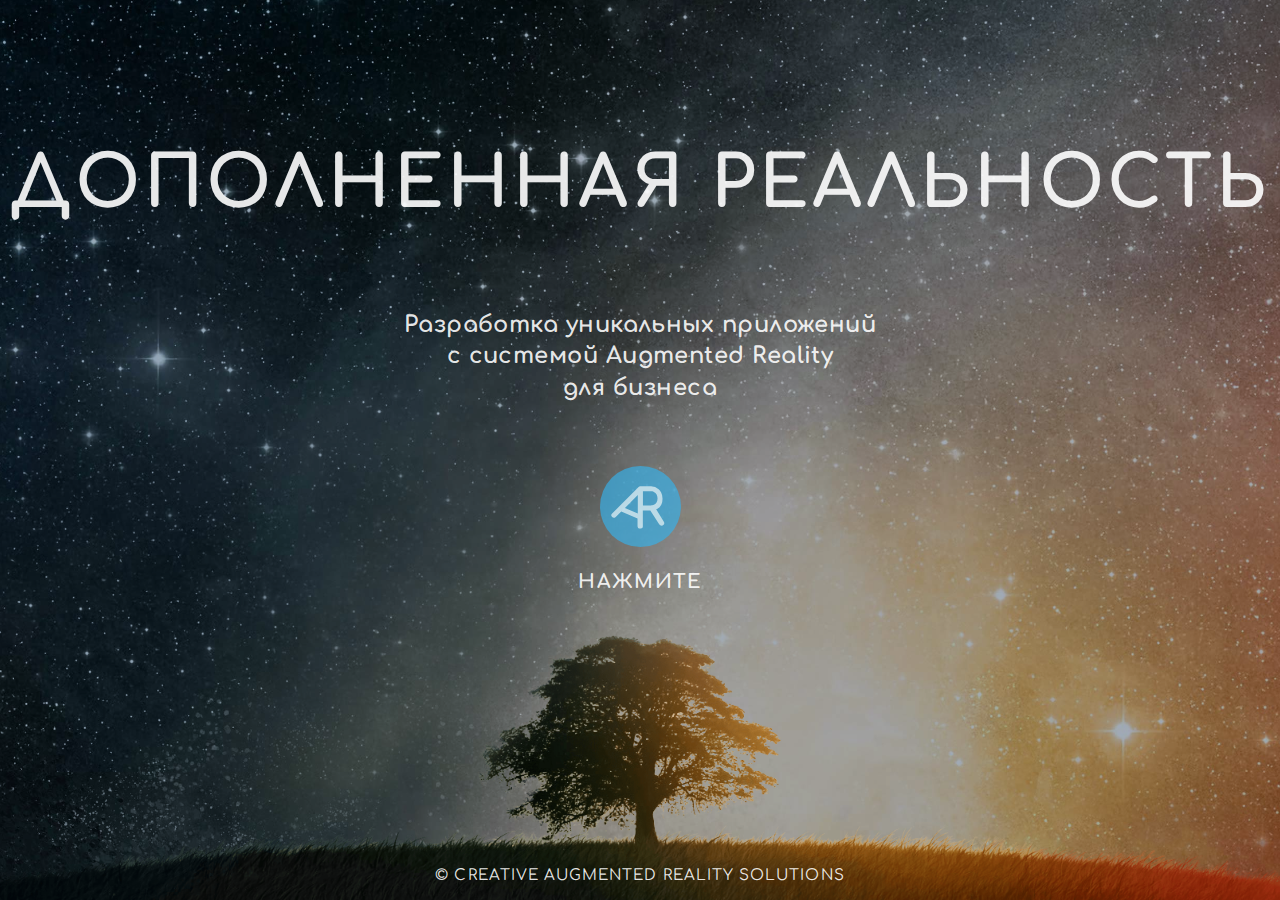
<file: index.html>
<!DOCTYPE html>
<html lang="ru">

<head>
    <meta charset="UTF-8">
    <meta name="viewport" content="width=device-width, initial-scale=1, maximum-scale=1, minimum-scale=1.0, user-scalable=0">
    <meta http-equiv="X-UA-Compatible" content="ie=edge">
    <meta name="description" content="Creative Augmented Reality Solutions">
    <meta name="keywords" content="Creative, Augmented Reality, AR, VR">
    <meta name="author" content="Creative Augmented Reality Solutions">
    <link rel="apple-touch-icon-precomposed" sizes="57x57" href="https://creativearsolutions.com/apple-touch-icon-57x57.png" />
    <link rel="apple-touch-icon-precomposed" sizes="114x114" href="https://creativearsolutions.com/apple-touch-icon-114x114.png" />
    <link rel="apple-touch-icon-precomposed" sizes="72x72" href="https://creativearsolutions.com/apple-touch-icon-72x72.png" />
    <link rel="apple-touch-icon-precomposed" sizes="144x144" href="https://creativearsolutions.com/apple-touch-icon-144x144.png" />
    <link rel="apple-touch-icon-precomposed" sizes="60x60" href="https://creativearsolutions.com/apple-touch-icon-60x60.png" />
    <link rel="apple-touch-icon-precomposed" sizes="120x120" href="https://creativearsolutions.com/apple-touch-icon-120x120.png" />
    <link rel="apple-touch-icon-precomposed" sizes="76x76" href="https://creativearsolutions.com/apple-touch-icon-76x76.png" />
    <link rel="apple-touch-icon-precomposed" sizes="152x152" href="https://creativearsolutions.com/apple-touch-icon-152x152.png" />
    <link rel="icon" type="image/png" href="https://creativearsolutions.com/favicon-196x196.png" sizes="196x196" />
    <link rel="icon" type="image/png" href="https://creativearsolutions.com/favicon-96x96.png" sizes="96x96" />
    <link rel="icon" type="image/png" href="https://creativearsolutions.com/favicon-32x32.png" sizes="32x32" />
    <link rel="icon" type="image/png" href="https://creativearsolutions.com/favicon-16x16.png" sizes="16x16" />
    <link rel="icon" type="image/png" href="https://creativearsolutions.com/favicon-128.png" sizes="128x128" />
    <meta name="application-name" content="Creative Augmented Reality Solutions" />
    <meta name="msapplication-TileColor" content="#FFFFFF" />
    <meta name="msapplication-TileImage" content="https://creativearsolutions.com/mstile-144x144.png" />
    <meta name="msapplication-square70x70logo" content="https://creativearsolutions.com/mstile-70x70.png" />
    <meta name="msapplication-square150x150logo" content="https://creativearsolutions.com/mstile-150x150.png" />
    <meta name="msapplication-wide310x150logo" content="https://creativearsolutions.com/mstile-310x150.png" />
    <meta name="msapplication-square310x310logo" content="https://creativearsolutions.com/mstile-310x310.png" />
    <meta http-equiv="x-dns-prefetch-control" content="on">
    <link rel="dns-prefetch" href="https://fonts.googleapis.com">
    <link type="text/plain" rel="author" href="https://creativearsolutions.com/humans.txt">
    <link rel="preload" href="img/bg.jpg" as="image">
    <link rel="preload" href="img/bgTree.png" as="image">
    <link rel="prerender" href="https://creativearsolutions.com/next.html">
    <link rel="prefetch" href="https://creativearsolutions.com/next.html">
    <link rel="stylesheet" type="text/css" href="css/style.css">
    <link href="https://fonts.googleapis.com/css?family=Comfortaa:300,400,700&amp;subset=cyrillic,cyrillic-ext,latin-ext" rel="stylesheet">
    <!--     <link rel="icon" href="favicon.ico" type="image/x-icon"> -->
    <title>Creative Augmented Reality Solutions</title>
</head>

<body>
    <div class="base bg" data-ibg-bg="img/bg.jpg">
        <div class="main-wrapper">
            <div class="main">
                <h1>Дополненная реальность</h1>
                <p>Разработка уникальных приложений
                    <br>с&nbsp;системой Augmented Reality
                    <br>для&nbsp;бизнеса</p>
                <a href="next.html">
                    <div class="svg-wrap">
                        <svg xmlns="http://www.w3.org/2000/svg" viewBox="0 0 150 150">
                            <circle id="logobg" cx="75" cy="75" r="75" fill="#37b0e9ac" />
                            <path fill="#f2f7f7ac" d="M79.35,112h0V82.32h13.8l16.43,25.56a5.62,5.62,0,0,0,4.52,2.62,4.47,4.47,0,0,0,3.12-1.13,4.67,4.67,0,0,0,1-6L104,80s12.22-3.22,11.76-20c-.23-8.46-3.49-13.77-7.16-17.08a21.19,21.19,0,0,0-14.22-5.3H74.44a4.08,4.08,0,0,0-2.94,1.22L22,88.5a4.3,4.3,0,0,0,.49,6l0,0a4.42,4.42,0,0,0,4.82,1.15,6,6,0,0,0,2.31-1.49l9.76-9.73L69.5,97.05v13.79a4.94,4.94,0,0,0,4.76,5.1h.45S79.35,115.72,79.35,112ZM70,87.88l-23.81-10L70,53.58ZM94.91,72.94H79.5V46.78H94.6s11.74,0,11.94,13.08S94.91,72.94,94.91,72.94Z" />
                        </svg>
                    </div>
                    <span class="push">Нажмите</span>
                </a>
            </div>
            <div class="copyright">
                ©&nbsp;Creative Augmented Reality Solutions
            </div>
        </div>
        <div class="bgtree"></div>
    </div>

    <script src="js/jquery-3.2.1.min.js"></script>
    <script src="js/parallax.js"></script>
    <script>
        $(document).ready(function () {
            $(".bg").interactive_bg({
                strength: 10,
                // scale: 1.010001,
                scale: 1.1,
                animationSpeed: "300ms",
                contain: true,
                wrapContent: false
            });
        }); // function call
        // change background size on window resize
        $(window).resize(function () {
            $(".bg > .ibg-bg").css({
                width: $(window).outerWidth(),
                height: $(window).outerHeight()
            })
        })

    </script>
    <script>
        // Disable scrolling.
        $(document).ready(function () {
            document.ontouchmove = function (e) {
                e.preventDefault();
            }
        })

    </script>
    <script>
        // This is high-level function; REPLACE IT WITH YOUR CODE.
        // It must react to delta being more/less than zero.
        function handle(delta) {
            if (navigator.userAgent.indexOf('Safari') != -1 && navigator.userAgent.indexOf('Chrome') == -1) {
                if (delta > 0)
                    window.location.href = 'https://creativearsolutions.com/next.html';
            } else if (delta < 0)
                window.location.href = 'https://creativearsolutions.com/next.html';
        }

        function wheel(event) {
            var delta = 0;
            if (!event) /* For IE. */
                event = window.event;
            if (event.wheelDelta) { /* IE/Opera. */
                delta = event.wheelDelta / 120;
            } else if (event.detail) { /** Mozilla case. */
                // In Mozilla, sign of delta is different than in IE.
                // Also, delta is multiple of 3.

                delta = -event.detail / 3;
            }
            // If delta is nonzero, handle it.
            // Basically, delta is now positive if wheel was scrolled up,
            // and negative, if wheel was scrolled down.

            if (delta)
                handle(delta);
            // Prevent default actions caused by mouse wheel.
            // That might be ugly, but we handle scrolls somehow
            // anyway, so don't bother here.

            if (event.preventDefault)
                event.preventDefault();
            event.returnValue = false;
        }

        // Initialization code. 
        // If you use your own event management code, change it as required.

        if (window.addEventListener)
            // DOMMouseScroll is for mozilla.
            window.addEventListener('DOMMouseScroll', wheel, false);
        // IE/Opera.
        window.onmousewheel = document.onmousewheel = wheel;

    </script>

</body>

</html>
</file>
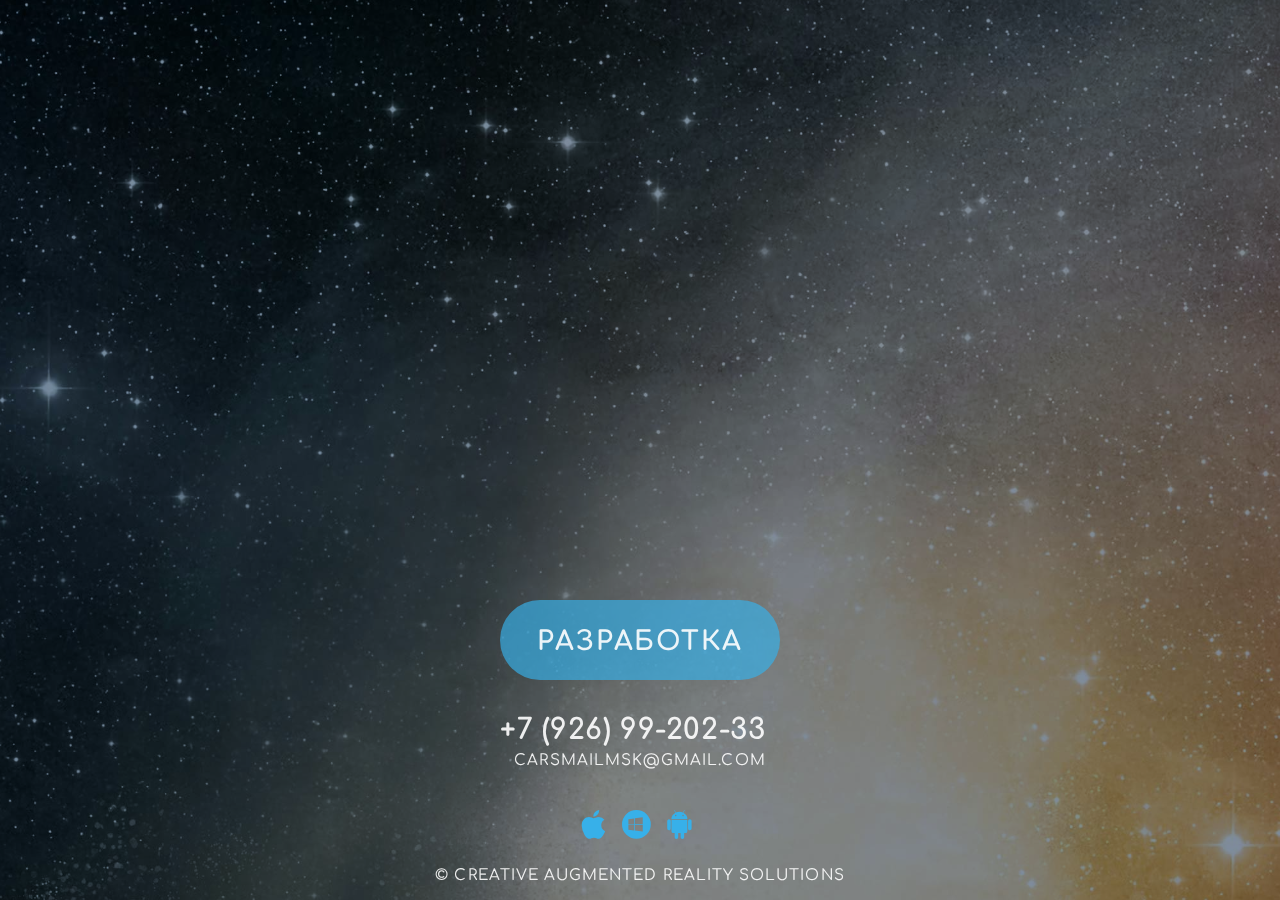
<file: next.html>
<!DOCTYPE html>
<html lang="ru">

<head>
    <meta charset="UTF-8">
    <meta name="viewport" content="width=device-width, initial-scale=1, maximum-scale=1, minimum-scale=1.0, user-scalable=0">
    <meta http-equiv="X-UA-Compatible" content="ie=edge">
    <meta name="description" content="Creative Augmented Reality Solutions">
    <meta name="keywords" content="Creative, Augmented Reality, AR, VR">
    <meta name="author" content="Creative Augmented Reality Solutions">
    <link rel="apple-touch-icon-precomposed" sizes="57x57" href="https://creativearsolutions.com/apple-touch-icon-57x57.png" />
    <link rel="apple-touch-icon-precomposed" sizes="114x114" href="https://creativearsolutions.com/apple-touch-icon-114x114.png" />
    <link rel="apple-touch-icon-precomposed" sizes="72x72" href="https://creativearsolutions.com/apple-touch-icon-72x72.png" />
    <link rel="apple-touch-icon-precomposed" sizes="144x144" href="https://creativearsolutions.com/apple-touch-icon-144x144.png" />
    <link rel="apple-touch-icon-precomposed" sizes="60x60" href="https://creativearsolutions.com/apple-touch-icon-60x60.png" />
    <link rel="apple-touch-icon-precomposed" sizes="120x120" href="https://creativearsolutions.com/apple-touch-icon-120x120.png" />
    <link rel="apple-touch-icon-precomposed" sizes="76x76" href="https://creativearsolutions.com/apple-touch-icon-76x76.png" />
    <link rel="apple-touch-icon-precomposed" sizes="152x152" href="https://creativearsolutions.com/apple-touch-icon-152x152.png" />
    <link rel="icon" type="image/png" href="https://creativearsolutions.com/favicon-196x196.png" sizes="196x196" />
    <link rel="icon" type="image/png" href="https://creativearsolutions.com/favicon-96x96.png" sizes="96x96" />
    <link rel="icon" type="image/png" href="https://creativearsolutions.com/favicon-32x32.png" sizes="32x32" />
    <link rel="icon" type="image/png" href="https://creativearsolutions.com/favicon-16x16.png" sizes="16x16" />
    <link rel="icon" type="image/png" href="https://creativearsolutions.com/favicon-128.png" sizes="128x128" />
    <meta name="application-name" content="Creative Augmented Reality Solutions" />
    <meta name="msapplication-TileColor" content="#FFFFFF" />
    <meta name="msapplication-TileImage" content="https://creativearsolutions.com/mstile-144x144.png" />
    <meta name="msapplication-square70x70logo" content="https://creativearsolutions.com/mstile-70x70.png" />
    <meta name="msapplication-square150x150logo" content="https://creativearsolutions.com/mstile-150x150.png" />
    <meta name="msapplication-wide310x150logo" content="https://creativearsolutions.com/mstile-310x150.png" />
    <meta name="msapplication-square310x310logo" content="https://creativearsolutions.com/mstile-310x310.png" />
    <meta http-equiv="x-dns-prefetch-control" content="on">
    <link rel="dns-prefetch" href="https://fonts.googleapis.com">
    <link type="text/plain" rel="author" href="https://creativearsolutions.com/humans.txt">
    <link rel="preload" href="img/bg.jpg" as="image">
    <link rel="prerender" href="https://creativearsolutions.com/next.html">
    <link rel="prefetch" href="https://creativearsolutions.com/next.html">
    <link rel="stylesheet" type="text/css" href="css/style.css">
    <link href="https://fonts.googleapis.com/css?family=Comfortaa:300,400,700&amp;subset=cyrillic,cyrillic-ext,latin-ext" rel="stylesheet">
    <!--   <link rel="icon" href="favicon.ico" type="image/x-icon"> -->
    <title>Creative Augmented Reality Solutions</title>
    <style>
        /* body:before will also work
         as will body:after */

         :root:before {
            content: url(img/bg.jpg);
            /* partial fallback */
            background-image: url(img/bg.jpg);
            visibility: hidden;
            position: absolute;
            left: -999em;
        }

    </style>
</head>

<body style="position: fixed;">
    <div class="base">
        <div class="noanim">
        </div>
        <div class="main-wrapper">
            <!-- <input type="button" class="btnback" value="<" onclick="history.back(-1)" /> -->
            <div class="main2">
                <div class="embed-container">
                    <iframe src="https://www.youtube.com/embed/oljoP63wzmw?rel=0&amp;showinfo=0" frameborder="0" gesture="media" allow="encrypted-media" allowfullscreen style="width:95vmin; height:60vmin;"></iframe>
                </div>
                <a href="#" class="btn">Разработка</a>
                <div class="feedback-popup">
                    <div>
                        <a class='cross close' href='#'>╳</a>
                    </div>
                    <div class="popup-title">ОБРАТНАЯ СВЯЗЬ</div>
                    <div class="popup-text">ЗАПОЛНИТЕ ДАННУЮ ФОРМУ, И&nbsp;НАШ&nbsp;СПЕЦИАЛИСТ СВЯЖЕТСЯ С&nbsp;ВАМИ В&nbsp;БЛИЖАЙШЕЕ ВРЕМЯ</div>
                    <form action="/cgi/send.php" method="post">
                        <input class='login-field' type="text" autofocus maxlength='30' name="login" placeholder="Ваше имя" required="">
                        <span class="validity"></span>
                        <input class='phone-field' type="tel" maxlength='12' pattern="(\+?\d[- .]*){7,13}" name="phone" placeholder="Ваш телефон" required="">
                        <span class="validity"></span>
                        <input class='email-field' type="email" pattern="[^@]+@[^@]+\.[a-zA-Z]{2,6}" name="email" placeholder="Ваш Email" required="">
                        <span class="validity"></span>
                        <textarea name="message" cols="40" rows="6" placeholder="Комментарий"></textarea>
                        <input type="submit" class="popup-btn" name="submit" value="ОТПРАВИТЬ">
                    </form>
                </div>
                <p class="telephone">+7 (926) 99-202-33</p>
                <a class="email" href="mailto:CARSMAILMSK@gmail.com">CARSMAILMSK@gmail.com</a>
            </div>
            <div class="bg-popup"></div>
            <div class="icns">
                <div class="svg-wrap-appstore">
                    <svg xmlns="http://www.w3.org/2000/svg" viewBox="0 0 50 50">
                        <path id="appstore" fill="#37b0e9" d="M35.23,13.64a9,9,0,0,0-4.31,7.61,8.85,8.85,0,0,0,5.34,8.1A21.3,21.3,0,0,1,33.53,35C31.83,37.47,30,40,27.31,40s-3.43-1.6-6.55-1.6S16.61,40,14.13,40,9.9,37.71,7.92,34.92A24.52,24.52,0,0,1,3.74,21.66c0-7.76,5-11.89,10-11.89,2.63,0,4.82,1.73,6.5,1.73s4-1.83,7-1.83A9.38,9.38,0,0,1,35.23,13.64ZM20.48,9.23a2.61,2.61,0,0,1-.54-.05,3.16,3.16,0,0,1-.08-.72A8.76,8.76,0,0,1,22.05,3a8.92,8.92,0,0,1,5.88-3A3.94,3.94,0,0,1,28,.8a9.05,9.05,0,0,1-2.12,5.6A7.83,7.83,0,0,1,20.48,9.23Z" />
                    </svg>

                </div>
                <div class="svg-wrap-msstore">
                    <svg xmlns="http://www.w3.org/2000/svg" viewBox="0 0 50 50">
                        <path id="msstore" fill="#37b0e9" d="M20,0A20,20,0,1,0,40,20,20,20,0,0,0,20,0ZM17,28.36,8.88,27.28v-6.8H17Zm0-8.72H8.88v-6.8L17,11.76ZM28.8,30,18,28.52V20.6l10.84,0Zm0-10.52L18,19.56v-8L28.8,10Z" />
                    </svg>
                </div>
                <div class="svg-wrap-playstore">
                    <svg xmlns="http://www.w3.org/2000/svg" viewBox="0 0 50 50">
                        <path id="playstore" fill="#37b0e9" d="M5.55,13a2.38,2.38,0,0,0-1.75.72,2.36,2.36,0,0,0-.72,1.73V25.74a2.46,2.46,0,0,0,2.47,2.48A2.38,2.38,0,0,0,7.3,27.5,2.43,2.43,0,0,0,8,25.74V15.41a2.37,2.37,0,0,0-.73-1.73A2.35,2.35,0,0,0,5.55,13ZM25.46,3.68,27.16.53A.31.31,0,0,0,27,.05a.33.33,0,0,0-.48.14L24.83,3.37a12.05,12.05,0,0,0-9.66,0L13.44.19A.33.33,0,0,0,13,.05a.31.31,0,0,0-.12.48l1.7,3.15a10.53,10.53,0,0,0-4.13,3.69,9.28,9.28,0,0,0-1.54,5.18H31.11a9.36,9.36,0,0,0-1.54-5.18A10.61,10.61,0,0,0,25.46,3.68ZM15.59,8.26a.93.93,0,0,1-.66.27.88.88,0,0,1-.65-.27A.93.93,0,0,1,14,7.6a.9.9,0,0,1,.27-.66.85.85,0,0,1,.65-.28,1,1,0,0,1,.94.94A.94.94,0,0,1,15.59,8.26Zm10.13,0a.88.88,0,0,1-.65.27.93.93,0,0,1-.66-.27.94.94,0,0,1-.28-.66,1,1,0,0,1,.94-.94.85.85,0,0,1,.65.28A.9.9,0,0,1,26,7.6.93.93,0,0,1,25.72,8.26ZM9,29.42a2.63,2.63,0,0,0,2.64,2.65h1.78l0,5.45a2.47,2.47,0,1,0,4.93,0V32.07h3.32v5.45a2.48,2.48,0,1,0,4.95,0V32.07h1.8A2.63,2.63,0,0,0,31,29.42v-16H9ZM36.2,13.67A2.37,2.37,0,0,0,34.45,13,2.44,2.44,0,0,0,32,15.41V25.74a2.4,2.4,0,0,0,.72,1.76,2.35,2.35,0,0,0,1.73.72,2.46,2.46,0,0,0,2.47-2.48V15.41A2.34,2.34,0,0,0,36.2,13.67Z" />
                    </svg>
                </div>
            </div>
            <div class="copyright">
                ©&nbsp;Creative Augmented Reality Solutions
            </div>
        </div>
        <!-- <div class="bgtree"></div> -->
    </div>

    <script src="js/jquery-3.2.1.min.js"></script>
    <script>
        var link = document.querySelector('.btn');
        var popup = document.querySelector('.feedback-popup');
        var bg = document.querySelector('.bg-popup');
        var form = popup.querySelector('form');
        var close = popup.querySelector('.cross');
        var login = form.querySelector('.login-field');
        var phone = form.querySelector('.phone-field');
        var email = form.querySelector('.email-field');


        link.addEventListener('click', function (event) {
            event.preventDefault();
            popup.classList.add('popup-show');
            bg.classList.add('popup-show');
            form.reset();
            login.focus();
        });

        close.addEventListener('click', function (event) {
            event.preventDefault();
            popup.classList.remove('popup-show');
            bg.classList.remove('popup-show');
            popup.classList.remove('popup-error1');
            popup.classList.remove('popup-error');
        });

        bg.addEventListener('click', function (event) {
            event.preventDefault();
            popup.classList.remove('popup-show');
            bg.classList.remove('popup-show');
            popup.classList.remove('popup-error1');
            popup.classList.remove('popup-error');
        });

        // form.addEventListener('submit', function(event) {
        // event.preventDefault();
        // if ((!login.value || !pass.value) && (!popup.classList.contains('popup-error'))) 
        // {
        // 		popup.classList.add('popup-error');
        // 	    popup.classList.remove('popup-error1');
        // 	    }	
        // else if  ((!login.value || !pass.value) && (popup.classList.contains('popup-error')))
        // {
        // 	    popup.classList.remove('popup-error');
        // 		popup.classList.add('popup-error1');
        // 	    }	
        // else {form.submit();}	
        // });

        window.addEventListener('keydown', function (event) {
            if (event.keyCode == 27 && popup.classList.contains('popup-show') && bg.classList.contains('popup-show')) {
                popup.classList.remove('popup-show');
                bg.classList.remove('popup-show');
            }
        }, false);

    </script>
    <script>
        // Disable scrolling.
        // $(document).ready(function() {
        //     document.ontouchmove = function(e){
        //          e.preventDefault();
        //          }
        // });
        var input = document.querySelector('input');
        input.onfocus = function () {
            window.scrollTo(0, 0);
            document.body.scrollTop = 0;
        }

        jQuery.event.add(window, "load", resize);
        jQuery.event.add(window, "resize", resize);

        function resize() {
            var h = jQuery(window).height();
            var w = jQuery(window).width();
            jQuery("body").css({
                "width": w,
                "height": h
            });
        }

    </script>
    <script>
        // This is high-level function; REPLACE IT WITH YOUR CODE.
        // It must react to delta being more/less than zero.
        function handle(delta) {
            if (navigator.userAgent.indexOf('Safari') != -1 && navigator.userAgent.indexOf('Chrome') == -1) {
                if (delta < 0)
                    window.location.href = 'https://creativearsolutions.com';
            } else if (delta > 0)
                window.location.href = 'https://creativearsolutions.com';
        }

        function wheel(event) {
            var delta = 0;
            if (!event) /* For IE. */
                event = window.event;
            if (event.wheelDelta) { /* IE/Opera. */
                delta = event.wheelDelta / 120;
            } else if (event.detail) { /** Mozilla case. */
                // In Mozilla, sign of delta is different than in IE.
                // Also, delta is multiple of 3.

                delta = -event.detail / 3;
            }
            // If delta is nonzero, handle it.
            // Basically, delta is now positive if wheel was scrolled up,
            // and negative, if wheel was scrolled down.

            if (delta)
                handle(delta);
            // Prevent default actions caused by mouse wheel.
            // That might be ugly, but we handle scrolls somehow
            // anyway, so don't bother here.

            if (event.preventDefault)
                event.preventDefault();
            event.returnValue = false;
        }

        // Initialization code. 
        // If you use your own event management code, change it as required.

        if (window.addEventListener)
            // DOMMouseScroll is for mozilla.
            window.addEventListener('DOMMouseScroll', wheel, false);
        // IE/Opera.
        window.onmousewheel = document.onmousewheel = wheel;

    </script>

</body>

</html>
</file>
<file: css/style.css>
@charset "UTF-8";html,
body,
div,
span,
applet,
object,
iframe,
h1,
h2,
h3,
h4,
h5,
h6,
p,
blockquote,
pre,
a,
abbr,
acronym,
address,
big,
cite,
code,
del,
dfn,
em,
img,
ins,
kbd,
q,
s,
samp,
small,
strike,
strong,
sub,
sup,
tt,
var,
b,
u,
i,
center,
dl,
dt,
dd,
ol,
ul,
li,
fieldset,
form,
label,
legend,
table,
caption,
tbody,
tfoot,
thead,
tr,
th,
td,
article,
aside,
canvas,
details,
embed,
figure,
figcaption,
footer,
header,
hgroup,
menu,
nav,
output,
ruby,
section,
summary,
time,
mark,
audio,
video{margin:0;padding:0;border:0;font-size:100%;font:inherit;vertical-align:baseline;}
article,
aside,
details,
figcaption,
figure,
footer,
header,
hgroup,
menu,
nav,
section{display:block;}
html,
body{height:100%;overflow:hidden;-webkit-overflow-scrolling:touch;-webkit-font-smoothing:antialiased;-moz-osx-font-smoothing:grayscale;}
div,
body{margin:0;padding:0;font-family:'Comfortaa', sans-serif;color:#ffffffe6;line-height:1.4;}
a,
a:-webkit-any-link{outline:none;border:0;text-decoration:none;color:inherit;}
.bgtree{background:url(../img/bgTree.png) no-repeat bottom;background-size:170vh;height:100%;z-index:10;position:absolute;bottom:0;left:0;width:100%;}
.base{height:100vh;width:100%;text-align:center;overflow:hidden;}
.noanim{background:url(../img/bg.jpg) no-repeat center/cover;background-color:#273c5797;background-blend-mode:multiply;height:100vh;transform:matrix(1.35, 0, 0, 1.35, 0, 50);}
.main-wrapper{position:absolute;z-index:30;width:100%;height:100%;display:block;top:0;left:0;}
.main{width:100%;height:45%;bottom:40%;display:block;position:absolute;}
.main2{width:100%;height:45%;bottom:52%;display:block;position:absolute;}
h1{font-size:calc(3.3vw + 3.2vh);font-weight:700;text-transform:uppercase;letter-spacing:0.05em;}
p{font-size:calc(1.8vh + .5vw);font-weight:700;letter-spacing:0.02em;padding-top:calc(12.5vh - 3vw);}
.telephone{padding-top:calc(9vh - 4vw);margin-left:calc(-1vw - .2vh);font-size:calc(3.5vh + 16vw/9 - 2vw);}
.svg-wrap{width:9vh;height:0;margin:0 auto;position:relative;top:calc(2.7vh + 3vw);}
.svg-wrap-appstore{width:4vh;height:0;margin:0 auto;position:relative;padding-right:calc(7vh + 16vw/9);}
.svg-wrap-msstore{width:4vh;height:0;margin:0 auto;position:relative;}
.svg-wrap-playstore{width:4vh;height:0;margin:0 auto;position:relative;padding-left:calc(7vh + 16vw/9);}
.svg-wrap svg,
.svg-wrap-apps svg{position:absolute;top:0;left:0;}
.icns{position:absolute;width:100%;bottom:10%;}
.push{display:block;font-size:calc(2.6vh + 16vw/9 - 2.1vw);font-weight:700;text-transform:uppercase;letter-spacing:0.07em;position:relative;top:calc(17vh + 1vw);}
a:hover .push{text-decoration:none;}
.copyright{position:absolute;width:100%;bottom:1.5%;font-size:calc(2vh + 16vw/9 - 2vw);text-transform:uppercase;letter-spacing:0.07em;}
.btn,
.popup-btn{display:inline-block;background-color:#37b0e9ac;font-family:'Comfortaa', sans-serif;font-size:calc(2vh + 16vw/9 - 1.1vw);color:#ffffffe6;height:3em;width:10.5em;padding:.87em;margin:1em 0 0 0;border-radius:10em;box-sizing:border-box;text-decoration:none;text-transform:uppercase;letter-spacing:0.07em;font-weight:700;text-align:center;justify-content:center;transition:all 0.3s;border:none;-webkit-appearance:none;}
.popup-btn{-webkit-appearance:button;}
a.btn:hover,
input.popup-btn:hover{background-color:#37b0e9;cursor:pointer;}
.email{display:block;position:relative;font-size:calc(2vh + 16vw/9 - 2vw);text-transform:uppercase;letter-spacing:0.07em;}
a.email:hover{text-decoration:underline;text-decoration-color:#ffffff7F;-webkit-text-decoration-color:#ffffff7F;text-decoration-skip:ink;-webkit-text-decoration-skip:ink;text-underline-position:under;-webkit-text-underline-position:under;}
a:hover svg #logobg{fill:#37b0e9;}
a svg #logobg{transition:all 0.3s;}
.validity{position:relative;z-index: 199;padding-left:100%;bottom:1.8em;}
input:required+.validity::after{position:absolute;content:'﹡';color:#922020;}
input:valid+.validity::after{position:absolute;content:'✓';color:#009000;}
input::-webkit-input-placeholder,
textarea::-webkit-input-placeholder{color:#1a54707f;letter-spacing:0.02em;text-transform:uppercase;text-align:center;}
input:-moz-placeholder,
textarea:-moz-placeholder{color:#1a54707f;letter-spacing:0.02em;text-transform:uppercase;text-align:center;}
.feedback-popup{background:#e0e9edf2;-webkit-backdrop-filter:blur(10px);backdrop-filter:blur(10px);box-shadow:0 0 20px rgba(0, 0, 0, 0.15);-webkit-box-shadow:0 0 20px rgba(0, 0, 0, 0.15);border-radius:20px;display:none;position:relative;margin:0 auto;top:calc(-25vw - 25vh);width:95vw;max-width:460px;z-index:100;padding:2em;box-sizing:border-box;overflow:hidden;}
.popup-show{display:block !important;}
.bg-popup{background:#0d111697 center/cover;-webkit-backdrop-filter:blur(5px);backdrop-filter:blur(5px);width:100%;height:100%;display:none;position:absolute;top:0;left:0;z-index:90;overflow:hidden;}
form{position:relative;}
.popup-title{font-size:calc(3.5vh + 16vw/9 - 2vw);margin:.4em auto;color:#1a5470;letter-spacing:0.05em;}
.popup-text{font-size:calc(2vh + 16vw/9 - 2vw);line-height:1.8em;margin-bottom:1em;color:#1a5470;letter-spacing:0.02em;}
.feedback-popup input[type="text"],
.feedback-popup input[type="tel"],
.feedback-popup input[type="email"],
textarea{display:inline-block;z-index: 200;width:100%;box-sizing:border-box;font-size:calc(2vh + 16vw/9 - 2vw);color:#1a5470;letter-spacing:0.02em;line-height:1.8em;margin:auto;padding-bottom:.5em;position:relative;resize:none;font-family:inherit;background-color:transparent;text-align:center;border:none;border-radius:0;-webkit-appearance:none;outline:none;overflow:overlay;box-shadow:0px 1px 0 0px #37b0e9;-webkit-box-shadow:0px 1px 0 0px #37b0e9;}
.feedback-popup input[type="text"],
.feedback-popup input[type="tel"],
.feedback-popup input[type="email"]{text-transform:uppercase;}
.feedback-popup input[type="text"]:focus,
.feedback-popup input[type="tel"]:focus,
.feedback-popup input[type="email"]:focus,
textarea:focus{box-shadow:0px 3px 0 0px #37b0e9;-webkit-box-shadow:0px 3px 0 0px #37b0e9;transition:all 0.3s;}
textarea{text-align:left;height:5em;line-height:1.8em;}
textarea::-webkit-scrollbar{background-color:transparent;width:6px;}
textarea::-webkit-scrollbar-thumb{background-color:#1a547026;border-radius:10px;}
a.cross{position:absolute;top:15px;right:15px;font-size:15px;display:inline-block;color:#1a547097;}
</file>
